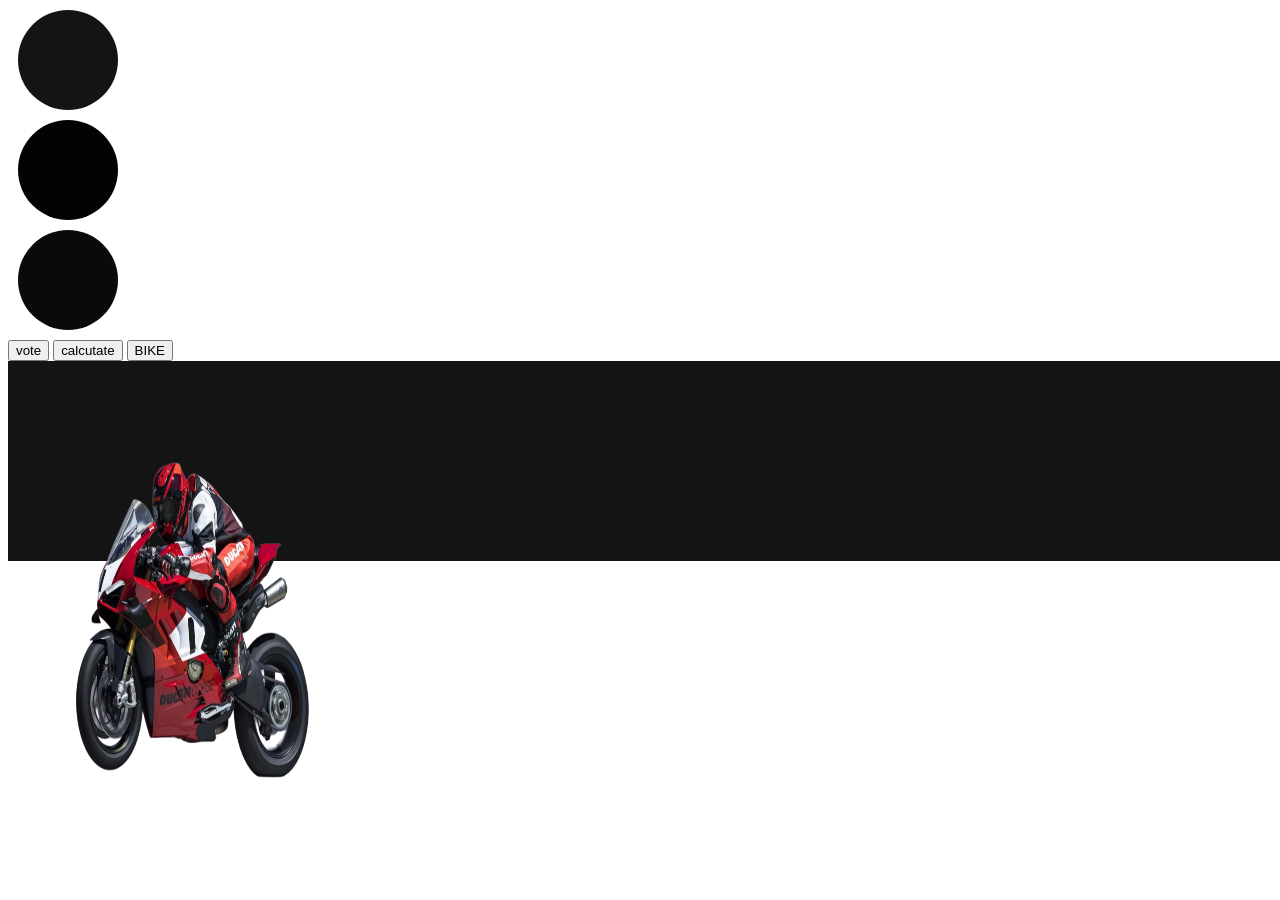
<file: index.html>
<!DOCTYPE html>
<html lang="en">
<head>
    <meta charset="UTF-8">
    <meta name="viewport" content="width=device-width, initial-scale=1.0">
    <title>Document</title>
    <link rel="stylesheet" href="index.css">
</head>
<body>

<div id ="box1"></div> 
<div id ="box2"></div> 
<div id ="box3"></div>
<a href="vote.html"><button>vote</button></a>
<a href="😉cal.html"><button>calcutate</button></a>
<a href="boot.html"><button>BIKE</button></a>
<div class=" car"><img src="img-Picsart-BackgroundRemover.jpg" alt="car"  width="350px" height="350px"></div>
<div id ="box4"></div>

</body>
</html>
</file>
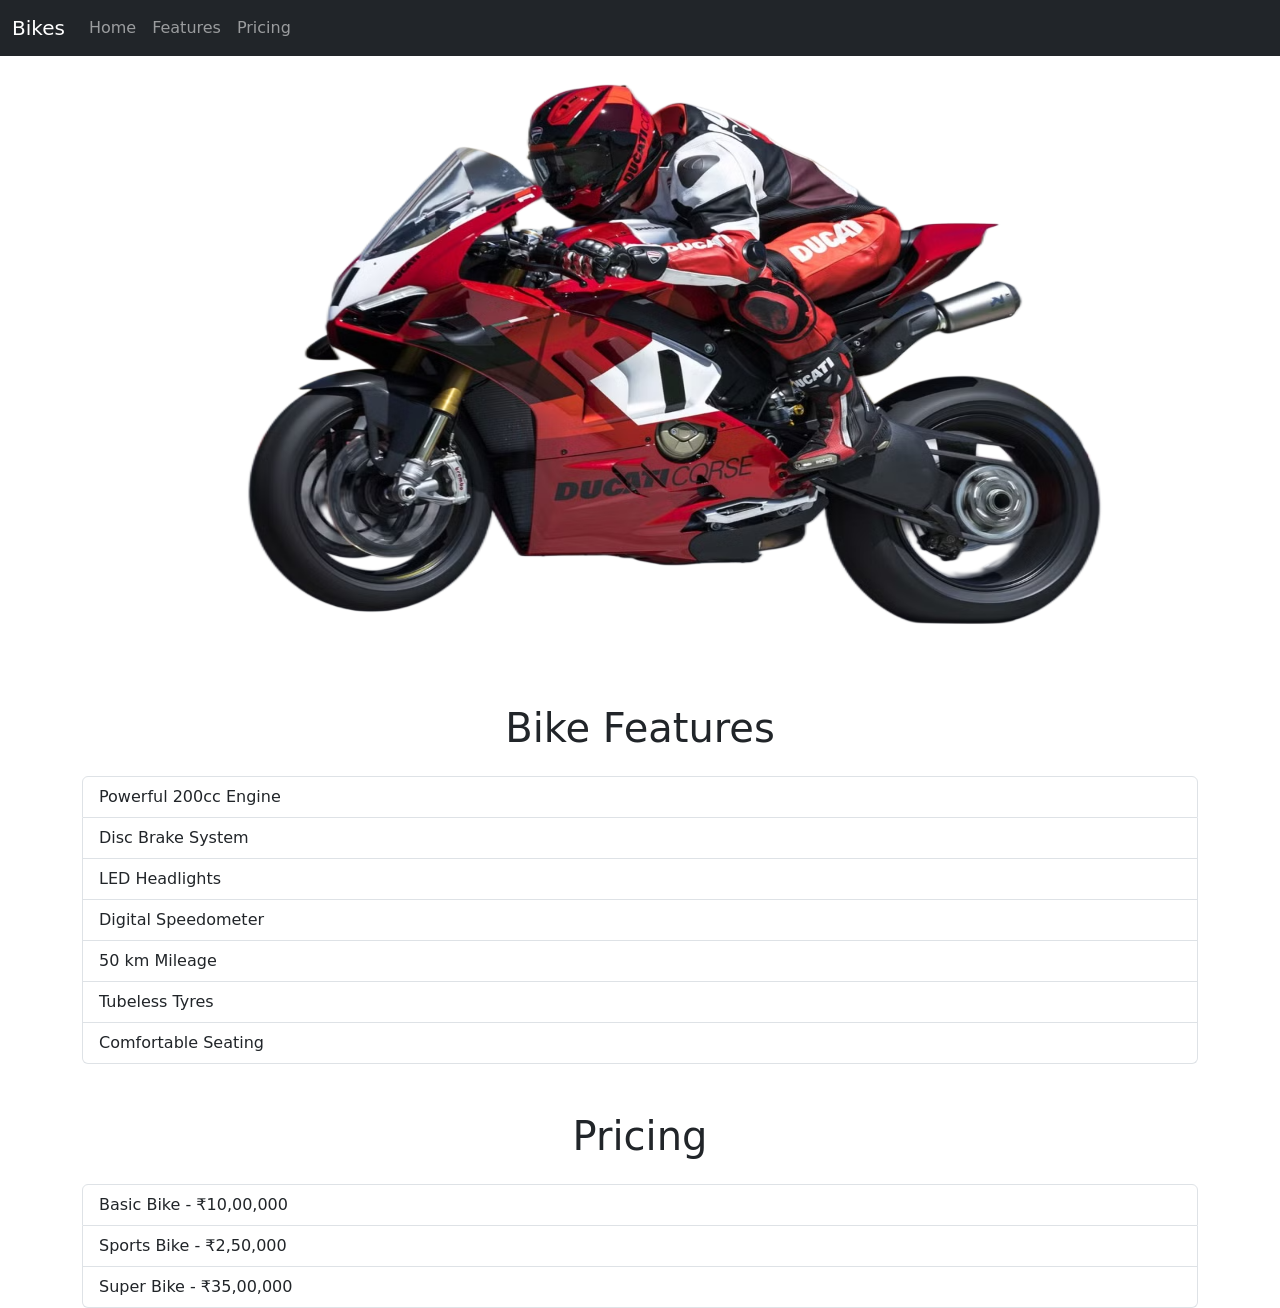
<file: boot.html>
<!DOCTYPE html>
<html lang="en">
<head>
<meta charset="utf-8">
<meta name="viewport" content="width=device-width, initial-scale=1">

<title>Bike Website</title>

<link href="https://cdn.jsdelivr.net/npm/bootstrap@5.3.8/dist/css/bootstrap.min.css" rel="stylesheet">

</head>

<body>

<nav class="navbar navbar-expand-lg bg-dark navbar-dark">
<div class="container-fluid">

<a class="navbar-brand" href="#">Bikes</a>

<button class="navbar-toggler" type="button" data-bs-toggle="collapse" data-bs-target="#navbarNav">
<span class="navbar-toggler-icon"></span>
</button>

<div class="collapse navbar-collapse" id="navbarNav">
<ul class="navbar-nav">

<li class="nav-item">
<a class="nav-link" href="#home">Home</a>
</li>

<li class="nav-item">
<a class="nav-link" href="#features">Features</a>
</li>

<li class="nav-item">
<a class="nav-link" href="#pricing">Pricing</a>
</li>

</ul>
</div>
</div>
</nav>



<section id="home">
<img src="img-Picsart-BackgroundRemover.jpg" alt="bike" width="100%" height="600">
</section>



<section id="features" class="container mt-5">

<h1 class="text-center">Bike Features</h1>

<ul class="list-group mt-4">

<li class="list-group-item">Powerful 200cc Engine</li>
<li class="list-group-item">Disc Brake System</li>
<li class="list-group-item">LED Headlights</li>
<li class="list-group-item">Digital Speedometer</li>
<li class="list-group-item">50 km Mileage</li>
<li class="list-group-item">Tubeless Tyres</li>
<li class="list-group-item">Comfortable Seating</li>

</ul>

</section>



<section id="pricing" class="container mt-5">

<h1 class="text-center">Pricing</h1>

<ul class="list-group mt-4">

<li class="list-group-item">Basic Bike - ₹10,00,000</li>
<li class="list-group-item">Sports Bike - ₹2,50,000</li>
<li class="list-group-item">Super Bike - ₹35,00,000</li>

</ul>

</section>



<script src="https://cdn.jsdelivr.net/npm/bootstrap@5.3.8/dist/js/bootstrap.bundle.min.js"></script>

</body>
</html>
</file>
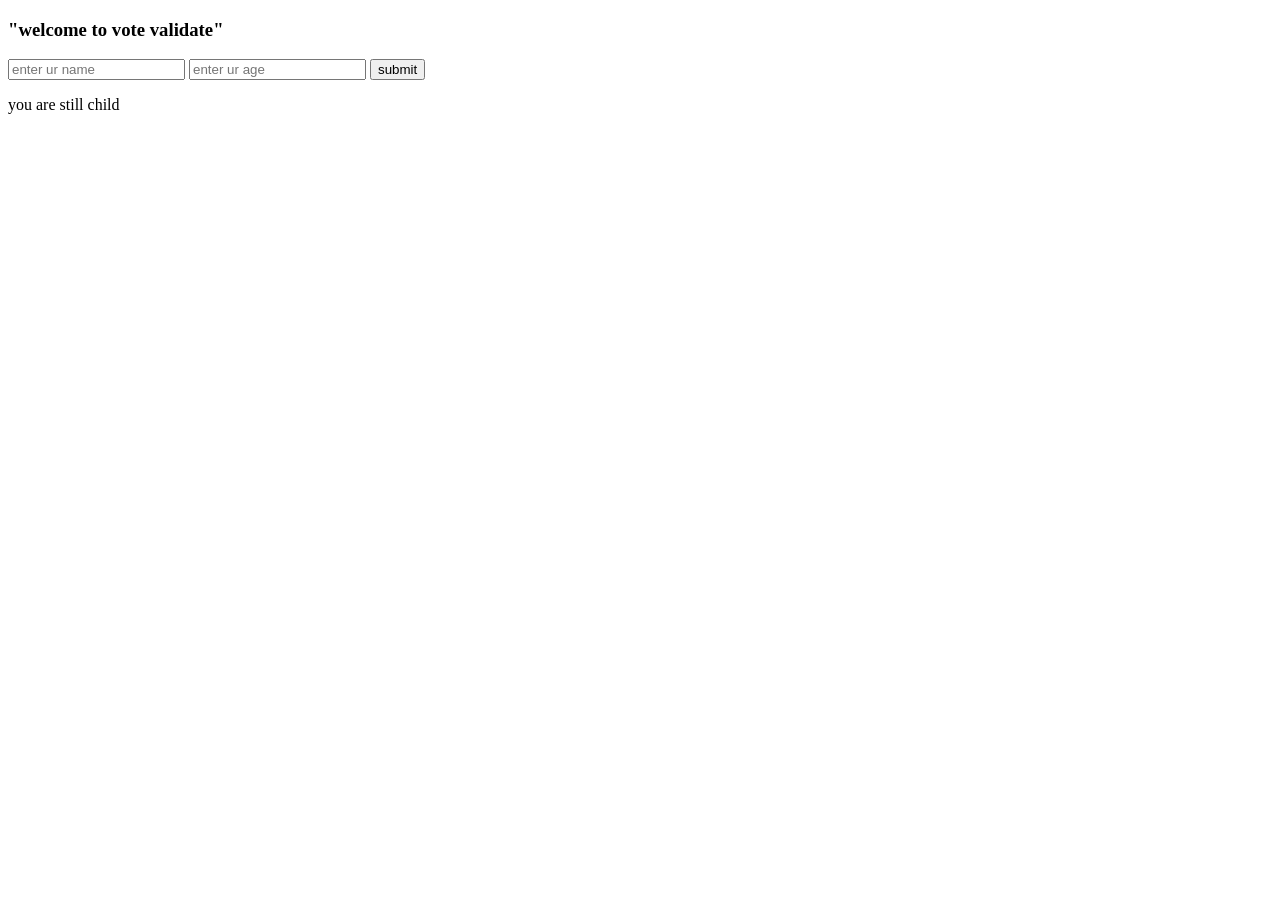
<file: vote.html>
<!DOCTYPE html>
<html lang="en">
<head>
    <meta charset="UTF-8">
    <meta name="viewport" content="width=device-width, initial-scale=1.0">
    <title>Document</title>
</head>
<body>
    <h3>"welcome to vote validate"</h3>
    <input type="text" name="" id="name" placeholder="enter ur name">
       <input type="numbner" name="" id="age" placeholder="enter ur age"> 
        <button onclick="vote">submit</button>
       <p id="res"> the result will be displayed here</p>
       <script src="vote.js"></script>
</body>
</html>
</file>
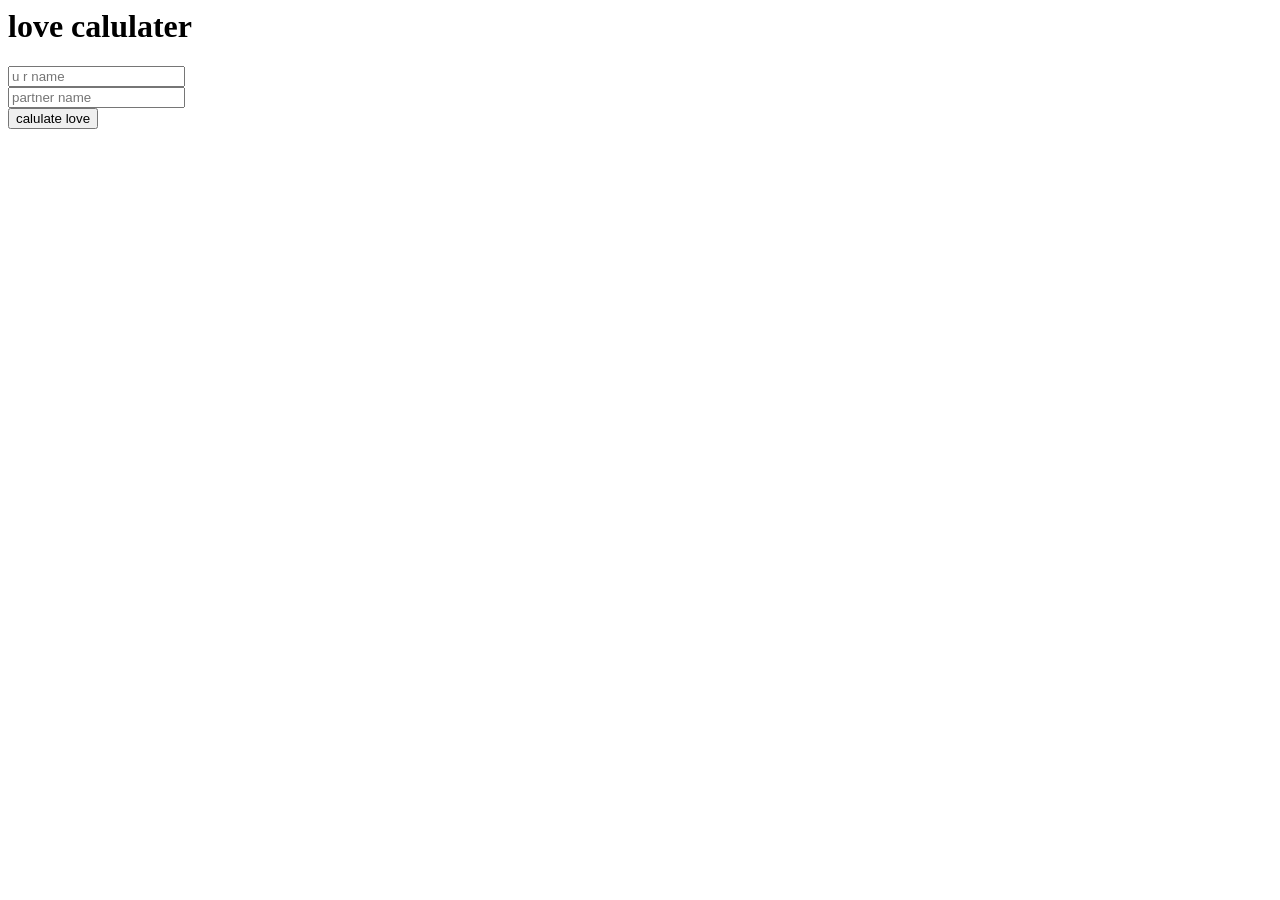
<file: 😉cal.html>
<HTML>
    <body>
        <h1> love calulater</h1>
        <input type="text" id="name1" placeholder="u r name"><br>
        <input type="text" id="name2" placeholder="partner name"><br>
        <button onclick="calculatedlove()">calulate love</button>
        <div id="result"></div>
        <script>
            function calculatelove(){
                
    var name1 = document.getElementById("name1").value;
    
    var name2 = document.getElementById("name2").value;
     if(name1==""||name2=="")
     {
       alert("please enter  both name")
       return;
            }
            var lovescore= math.floor(math.random()*100)+1
            document.getElementById("result").innerHTML=name1+"💓"+name2+"="+ lovescore+"%love";
        }        

            
        </script>
    </body>
</HTML>
</file>
<file: index.css>
#box1{
    height: 100px;
    width: 100px;
    margin: 10px;
    border: 2px rgb(8, 8, 8) rgb(226, 15, 15);
    background-color: rgb(20, 20, 20);
    border-radius: 50%;
   
}
#box1:hover{
    background-color: rgb(235, 11, 11);
    transform: scale(1.0);
}

#box2{
    height: 100px;
    width: 100px;
    margin: 10px;
    border: 2px rgb(7, 6, 7) black;
    background-color: rgb(3, 3, 3);
    border-radius: 50%;
    
}
#box2:hover{
    background-color: rgb(248, 232, 7);
    transform: scale(1.0);
}
#box3{
    height: 100px;
    width: 100px;
    margin: 10px;
    border: 2px rgb(8, 8, 8) black;
    background-color: rgb(10, 10, 10);
    border-radius: 50%;}
    


#box3:hover{
    background-color: rgb(44, 245, 4);
    transform: scale(1.0);
}
.car{ 
    position:absolute ;
    bottom: 100px;
     animation: movecar 4s linear infinite;
    
}
@keyframes movecar {
    0%{
        right: -100%;
    }
    100%{
        right: 100%;
    }
}
.sky{
   width: 150px;
   position: absolute;
   top: 120px;}

   #box4{
    height: 200px;
    width: 1400px;
    margin: 0px;
    
    background-color: rgb(20, 20, 20);
    }
</file>
